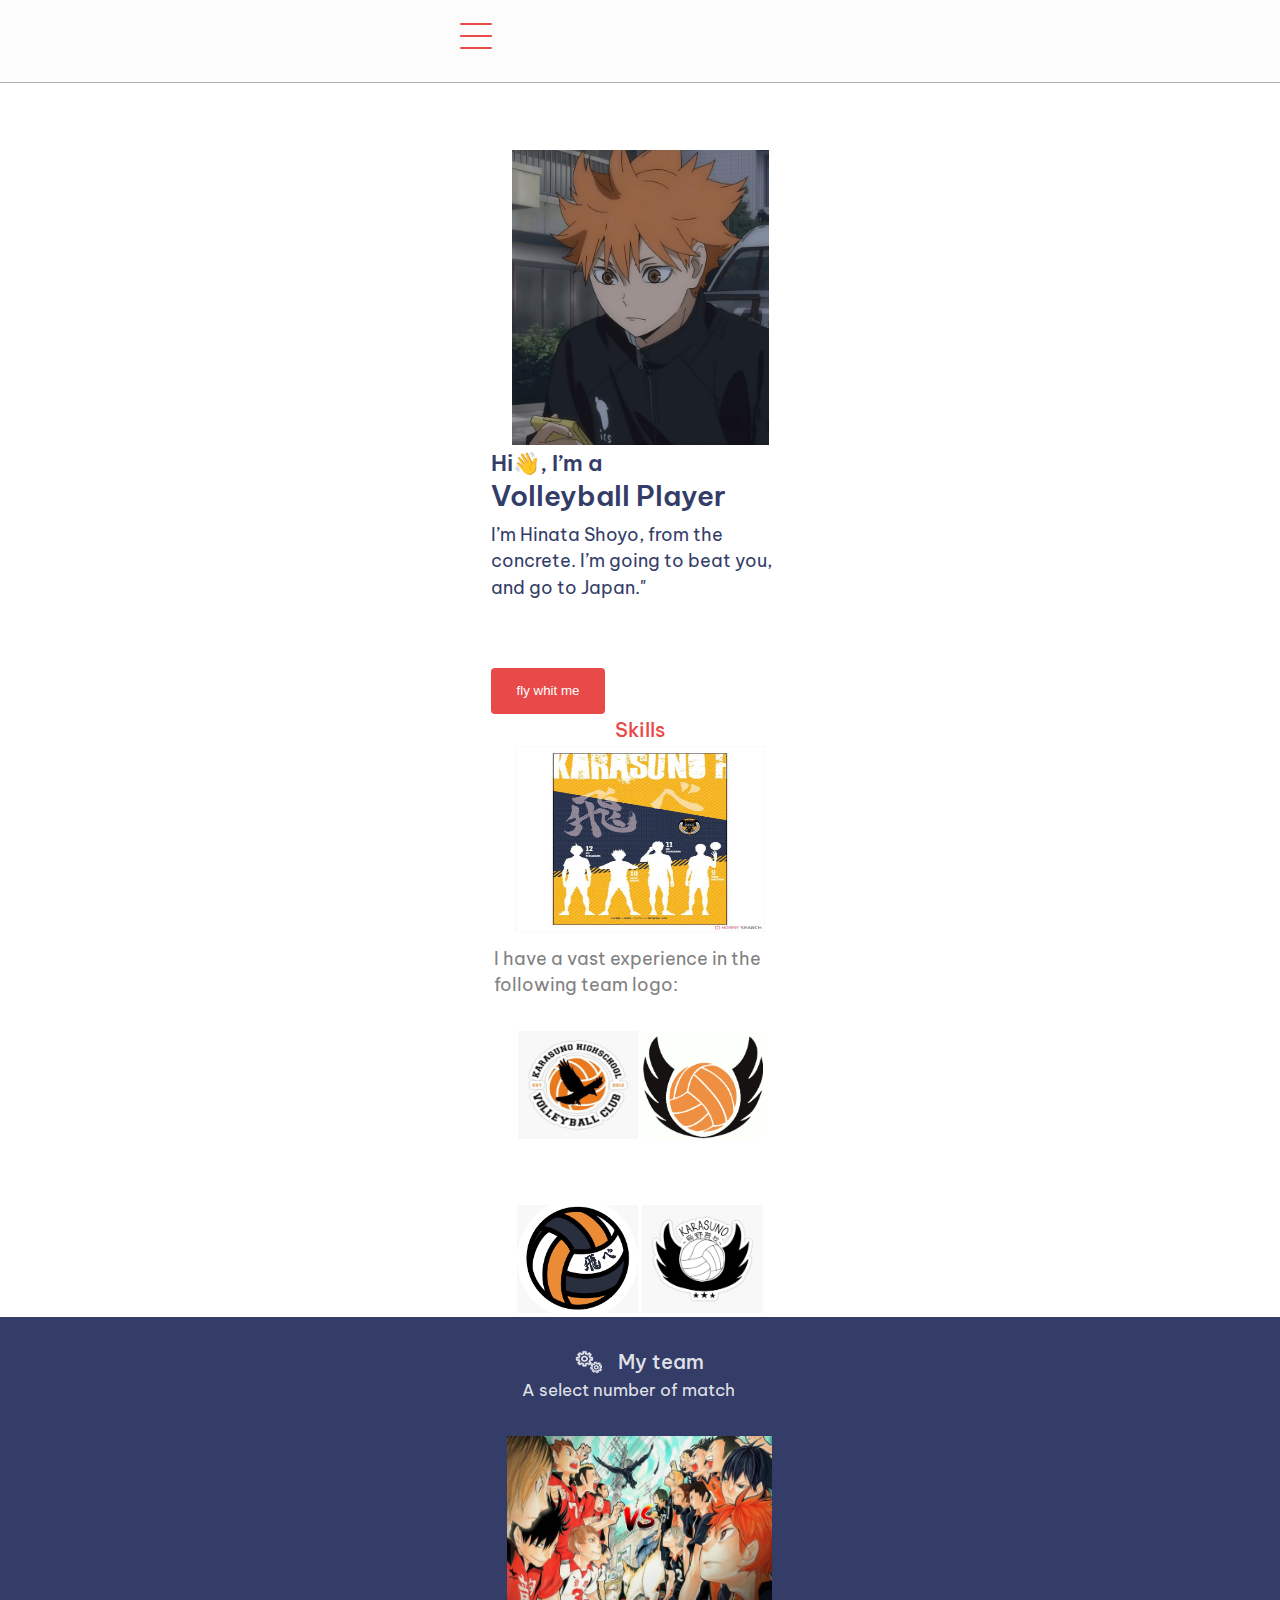
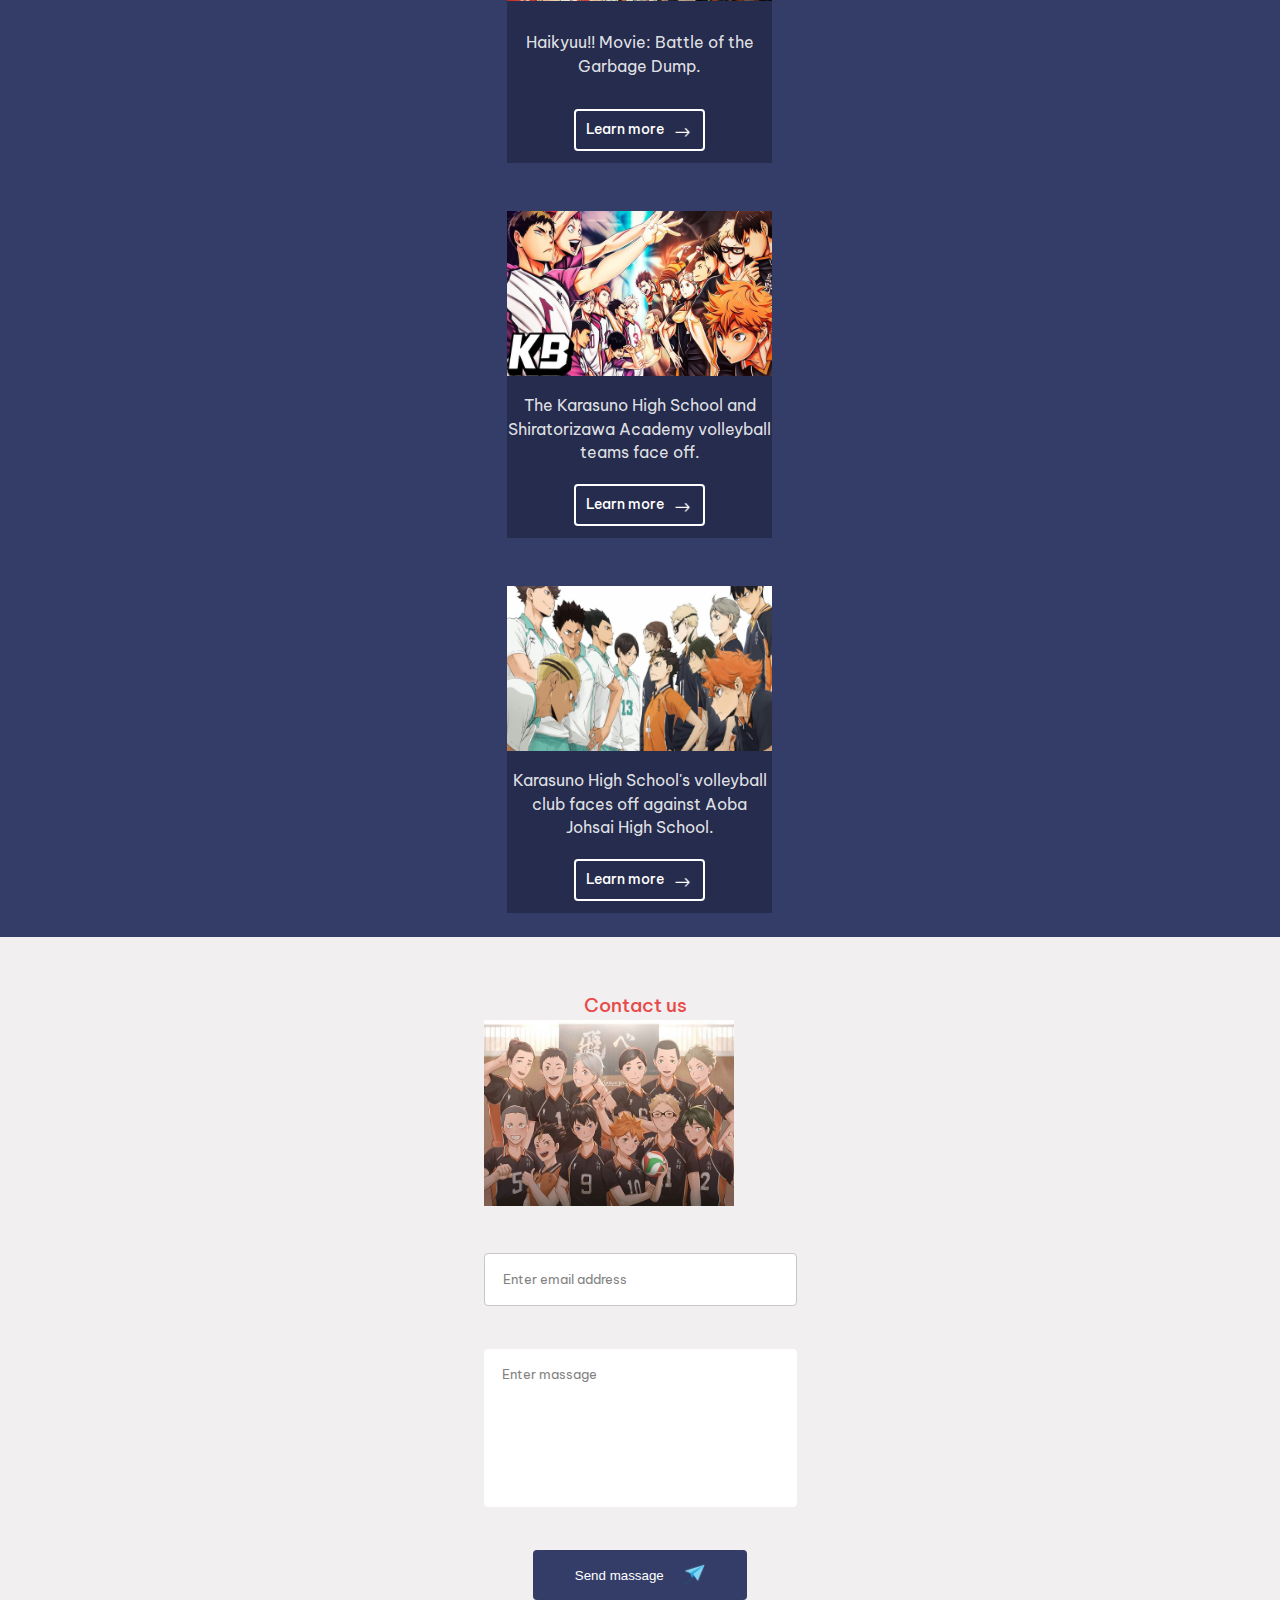
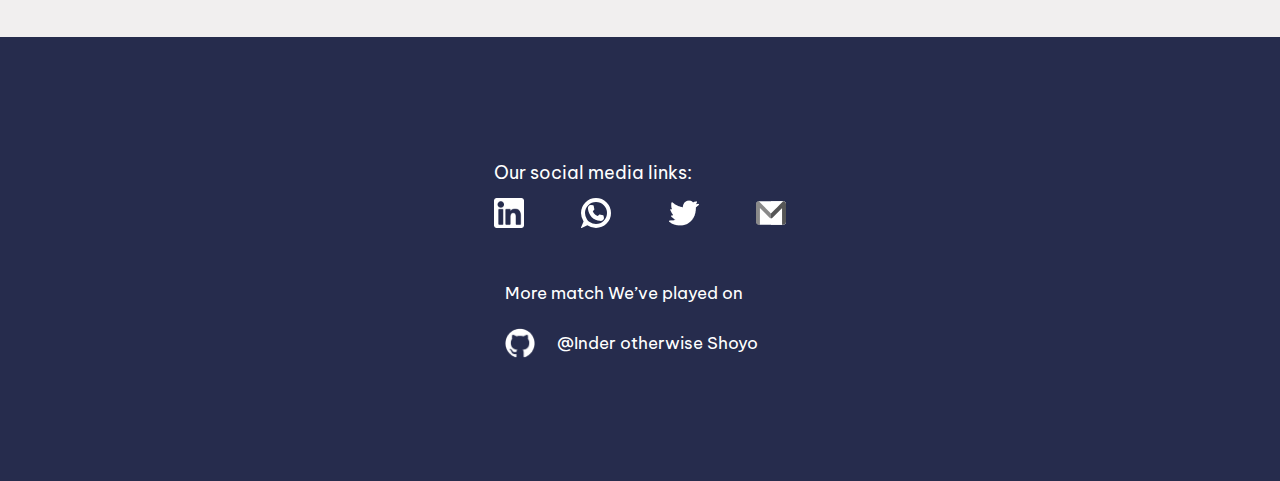
<file: index.html>
<!DOCTYPE html>
<html lang="en">

<head>
    <meta charset="UTF-8">
    <meta name="viewport" content="width=device-width, initial-scale=1.0">
    <title>Document</title>
    <link rel="stylesheet" href="index.css">
    <link rel="preconnect" href="https://fonts.googleapis.com">
    <link rel="preconnect" href="https://fonts.gstatic.com" crossorigin>
    <link
        href="https://fonts.googleapis.com/css2?family=Be+Vietnam+Pro:ital,wght@0,100;0,200;0,300;0,400;0,500;0,600;0,700;0,800;0,900;1,100;1,200;1,300;1,400;1,500;1,600;1,700;1,800;1,900&display=swap"
        rel="stylesheet">
</head>

<body>
    <header class="header">
        <div class="header-container">
            <div class="logo22"><img class="logo" src="image/karasunologo2.png" alt=""></div>
            <div class="SPC-container">
                <div class="text-slills">Skills
                    <div class="lol">What you need .........;p........</div>
                </div>
                <div class="text-project">
                    <img style="width: 24px; height: 19,82px;" src="image/images.png" alt="">
                    Team
                </div>
                <div class="text-contactme">Contact me</div>
            </div>
            <div class="phone-three-section">
                <div class="zuraas"></div>
                <div class="zuraas"></div>
                <div class="zuraas"></div>
            </div>
        </div>
    </header>
    <main class="main">
        <div class="first-big-container">
            <div class="first-big-text">
                <div class="first-big-text1">Hi👋, I’m a
                    <span class="first-big-text2">Volleyball Player</span>
                </div>
                <div class="first-big-text3">I’m Hinata Shoyo, from the concrete. I’m going to beat you, and go to Japan."</div>
                <button class="Hire-me">fly whit me
                    <div class="love">hairdaijuuu Undramddd ( ＾◡＾)っ✂❤</div>
                </button>
               
            </div>
            <div><img class="imagemabro" src="image/shoyoprof.jpg" alt=""></div>
        </div>
        <div class="second-big-container">
            <div class="skills-title">Skills</div>
            <div class="about-skills">
                <div class="codings">
                    <div class="codings-text">I have a vast experience in the following team logo:
                        <div class="four-logo">
                            <img class="four-one" src="image/Logo111.jpg" alt="">
                            <img class="four-one" src="image/logo222.png" alt="">
                            <img class="four-one2" src="image/images.png" alt="">
                            <img class="four-one2" src="image/logo444.jpg" alt="">
                        </div>
                    </div>
                    <img class="standingman" src="image/listshoyo.jpg" alt="">
                </div>
            </div>
        </div>
    </main>
    <div class="second-main">
        <div class="third-big-title">
            <div class="gear-title">
                <img style="width: 26.4px; height: 24px;" src="image/gears-white.png" alt="">
                My team
            </div>
            <div class="title-description">A select number of match</div>
        </div>
        <div class="three-links">
            <div class="three-section">
                <img class="images" src="image/karavsneko.jpg" alt="">
                <div class="middle-text">Haikyuu!! Movie: Battle of the Garbage Dump.</div>
                <button class="buttonn">
                    Learn more
                    <img class="arrow" src="image/Arrow.png" alt="">
                </button>
            </div>
            <div class="three-section">
                <img class="images" src="image/karasuvsshirot.jpg" alt="">
                <div class="middle-text">The Karasuno High School and Shiratorizawa Academy volleyball teams face off. </div>
                <button class="buttonn">
                    Learn more
                    <img class="arrow" src="image/Arrow.png" alt="">
                </button>
            </div>
            <div class="three-section">
                <img class="images" src="image/karasuvsab.jpg" alt="">
                <div class="middle-text">Karasuno High School's volleyball club faces off against Aoba Johsai High School.</div>
                <button class="buttonn">
                    Learn more
                    <img class="arrow" src="image/Arrow.png" alt="">
                </button>
            </div>
        </div>
    </div>
    <div class="manaic-main">
        <div class="contact-title">Contact us</div>
        <div class="man-stading-text">
            <img class="standing-man" src="image/Karasuno.High.600.3171354.jpg" alt="">
            <div class="form">
                <div class="input1">Enter email address</div>
                <div class="input2">Enter massage</div>
                <button class="send-massage">Send massage 
                    <img class="papaer-plane" src="image/paper plane 1.png" alt="">
                </button>
            </div>
        </div>
    </div>
    <div class="savage-big-container">
        <div class="footer">
            <div class="media-links">Our social media links:
                <div class="logo-links">
                    <img class="logos" src="image/linkedin-svgrepo-com 1.png" alt="">
                    <img class="logos" src="image/whatsapp-svgrepo-com 1.svg" alt="">
                    <img class="logos" src="image/twitter-svgrepo-com 1.png">
                    <img class="logos" src="image/gmail-svgrepo-com 1.svg">
                </div>
            </div>
            <div class="github">
                <div class="more-project">More match We’ve played on</div>
                <div class="last">
                    <img class="githublogo" src="image/github-svgrepo-com 1.png" alt="">
                    @Inder otherwise Shoyo</div>
            </div>
        </div>
    </div>
</body>

</html>
</file>
<file: index.css>
body {
    margin: 0;
}

.header {
    width: 100%;
    height: 83px;
    padding-inline: 7%;
    background-color: #FCFCFC;
    display: flex;
    justify-content: center;
    border-bottom: 1px solid rgb(176, 176, 176);
}

.phone-three-section {
    width: 32px;
    height: 35.31px;
    flex-direction: column;
    justify-content: space-around;
    display: none;
}


.zuraas {
    width: 32px;
    height: 2.44px;
    border-radius: 8px;
    background-color: #E84949;

}

.header-container {
    width: 1238px;
    height: 83px;
    display: flex;
    align-items: center;
    justify-content: space-between;
}

.logo {
    width: 90px;
    height: 35px;
    object-fit: cover;
}

.SPC-container {
    width: 350px;
    height: 26px;
    display: flex;
    font-size: 18px;
    font-weight: 400;
    display: block;
    display: flex;
    justify-content: space-between;

}
.lol{
    width: 120px;
    height: 50px;
    background-color: #E84949;
    display: none;
    position: absolute;
    left: 4px;
   
}

.text-project {
    gap: 5px;
    color: #E84949;
    display: flex;
    align-items: start;
    position: relative;
}

.text-slills{
position: relative;
}

.text-slills:hover .lol{
    display: flex;
}


.main {
    padding-inline: 7%;
    display: flex;
    flex-direction: column;
    align-items: center;
}

.first-big-container {
    width: 1238px;
    height: 495px;
    margin-top: 64px;
    display: flex;
    align-items: center;
    justify-content: space-between;
}

* {
    box-sizing: border-box;
}

.first-big-text {
    width: 553px;
    height: 250px;
    display: flex;
    flex-direction: column;
    justify-content: space-between;
}

.first-big-text1 {
    font-size: 32px;
    font-weight: 600;
    color: #343D68;
    font-family: "Be Vietnam Pro", sans-serif;
    font-weight: 600;
    font-style: normal;
    display: flex;
    flex-direction: column;
}

.first-big-text2 {
    font-size: 48px;
    font-weight: 600;
    line-height: 37.63px;
    color: #343D68;
    font-family: "Be Vietnam Pro", sans-serif;
    font-weight: 600;
    font-style: normal;
}

.be-vietnam-pro-thin {
    font-family: "Be Vietnam Pro", sans-serif;
    font-weight: 100;
    font-style: normal;
}

.first-big-text3 {
    font-size: 18px;
    font-weight: 400;
    line-height: 26.3px;
    color: #343D68;
    font-family: "Be Vietnam Pro", sans-serif;
    font-weight: 400;
    font-style: normal;
}

.Hire-me {
    width: 98px;
    height: 42px;
    border-radius: 4px;
    background-color: #E84949;
    border: 0;
    color: white;
    position: relative;
}
.love{
    position: absolute;
    right: -250px;
    top: 15px;
    color: pink;
    display: none;
}
.Hire-me:hover{
    background-color: orange;
    width: 105px;
    transition: 1s;
}
.Hire-me:hover .love{
   display: flex;
}
.second-big-container {
    width: 100%;
    height: 473px;
    display: flex;
    flex-direction: column;
    align-items: center;
    align-content: space-between;
}

.skills-title {
    color: #E84949;
    font-size: 20px;
    font-weight: 500;
    font-family: "Be Vietnam Pro", sans-serif;
    width: 51px;
    height: 29px;
}

.codings-text {
    height: 177.16px;
    width: 518px;
    color: #818080;
    font-size: 18px;
    font-weight: 400;
    line-height: 26.3px;
    font-family: "Be Vietnam Pro", sans-serif;
    display: flex;
    flex-direction: column;
    align-items: center;
    justify-content: center;
    justify-content: space-between;
}

.about-skills {
    height: 414px;
}

.codings {
    width: 1238px;
    display: flex;
    justify-content: space-between;
    align-items: center;
}

.second-main {
    width: 100%;
    height: 591px;
    background-color: #343D68;
    padding-inline: 7%;
    padding-top: 30px;
    display: flex;
    flex-direction: column;
    align-items: center;
    justify-content: space-around;
}

.gear-title {
    font-size: 20px;
    font-weight: 500;
    line-height: 29.22px;
    font-family: "Be Vietnam Pro", sans-serif;
    gap: 16px;
    width: 129.4px;
    height: 29px;
    display: flex;
    align-items: center;
}

.third-big-title {
    width: 237px;
    height: 63px;
    display: flex;
    flex-direction: column;
    align-items: center;
    color: #FFFFFFDE;
}

.title-description {
    width: 100%;
    height: 26px;
    font-size: 17px;
    font-weight: 400;
    line-height: 26.3px;
    font-family: "Be Vietnam Pro", sans-serif;
}

.three-links {
    width: 1238px;
    height: 434px;
    display: flex;
    justify-content: space-between;

}

.three-section {
    width: 381px;
    height: 434px;
    display: flex;
    flex-direction: column;
    justify-content: space-between;
    align-items: center;
    background-color: #262C4D;
    border: 4px solid linear-gradient(302.35deg, #0D54BE 4.37%, #20ECD3 95.31%);
}

.images {
    width: 381px;
    height: 276px;
}

.middle-text {
    font-size: 16px;
    font-weight: 400;
    line-height: 23.38px;
    font-family: "Be Vietnam Pro", sans-serif;
    color: #FFFFFFDE;
    text-align: center;
}

.buttonn {
    width: 131px;
    height: 42px;
    border: 2px solid white;
    background-color: #262C4D;
    border-radius: 4px;
    font-size: 14px;
    font-weight: 500;
    line-height: 20.45px;
    font-family: "Be Vietnam Pro", sans-serif;
    color: white;
    margin-bottom: 12px;
    display: flex;
    align-items: center;
    justify-content: space-around;
}
.buttonn:hover{
    transform: scale(1.1);
}
.three-section:hover{
    width: 381px;
    height: 434px;
    display: flex;
    flex-direction: column;
    justify-content: space-between;
    align-items: center;
    background-color: #262C4D;
    border: 1px solid #231de9;
}

.arrow {
    width: 20px;
    height: 20px;
}

.manaic-main {
    width: 100%;
    height: 615px;
    box-sizing: border-box;
    padding-inline: 7%;
    padding-top: 74px;
    padding-bottom: 70px;
    display: flex;
    flex-direction: column;
    justify-content: space-between;
    justify-content: center;
    align-items: center;
    background-color: #f1efef;
}

.contact-title {
    font-size: 19px;
    font-weight: 500;
    line-height: 29.38px;
    font-family: "Be Vietnam Pro", sans-serif;
    color: #E84949;
    width: 113px;
    height: 29px;

}

.man-stading-text {
    width: 1238px;
    height: 412px;
    display: flex;
    justify-content: center;
    justify-content: space-between;
}

.standing-man {
    width: 563px;
    height: 412px;
}

.form {
    width: 613px;
    height: 347px;
    display: flex;
    flex-direction: column;
    justify-content: space-between;
    align-items: center;
}

.input1 {
    width: 100%;
    height: 53px;
    border-radius: 4px;
    border: 1px solid rgb(200, 198, 198);
    padding-left: 18px;
    font-size: 13px;
    font-weight: 400;
    line-height: 29px;
    font-family: "Be Vietnam Pro", sans-serif;
    color: #838383;
    background-color: #FFFFFF;
    display: flex;
    align-items: center;
}

.input2 {
    width: 100%;
    height: 158px;
    border-radius: 4px;
    shape-outside: 1px;
    padding-left: 18px;
    font-size: 13px;
    font-weight: 400;
    line-height: 29px;
    font-family: "Be Vietnam Pro", sans-serif;
    color: #838383;
    background-color: #FFFFFF;
    display: flex;
    box-sizing: border-box;
    padding-top: 11px;
}

.papaer-plane {
    width: 21.47px;
    height: 24px;
}

.send-massage {
    width: 213.47px;
    height: 50px;
    background-color: #343D68;
    color: white;
    gap: 20px;
    display: flex;
    align-items: center;
    justify-content: center;
    border: 0;
    border-radius: 4px;
}

.savage-big-container {
    width: 100%;
    height: 444px;
    background-color: #262C4D;
    border-top: 180deg;
    padding-inline: 7%;
    display: flex;
    justify-content: center;
    align-items: center;
}
.send-massage:hover .papaer-plane{
transform: translateX(20px);
opacity: 0;
transition: 2s;
}
.send-massage:hover{
    transform: scale(1.05);
    transition: 1s;
}

.footer {
    width: 1240px;
    height: 93px;
    padding-left: 110px;
    padding-right: 110px;
    display: flex;
    justify-content: space-between;
    align-items: center;
}

.media-links {
    width: 315px;
    height: 93px;
    font-size: 20px;
    font-weight: 500;
    line-height: 29px;
    font-family: "Be Vietnam Pro", sans-serif;
    color: white;
    display: flex;
    flex-direction: column;
    justify-content: space-between;
}

.logo-links {
    width: 315px;
    height: 30px;
    display: flex;
    justify-content: space-between;

}

.logos {
    width: 30px;
    height: 30px;
}

.github {
    width: 270px;
    height: 78px;
    display: flex;
    flex-direction: column;
    justify-content: space-between;
}

.more-project {
    width: 270px;
    height: 29px;
    font-size: 19px;
    font-weight: 500;
    line-height: 29px;
    font-family: "Be Vietnam Pro", sans-serif;
    color: white;
}

.last {
    width: 260px;
    height: 30px;
    gap: 22px;
    display: flex;
    align-items: center;
    font-size: 17px;
    font-weight: 400;
    line-height: 26px;
    font-family: "Be Vietnam Pro", sans-serif;
    color: white;
}

.githublogo {
    width: 30px;
    height: 30px;
}

.imagemabro {
    width: 411px;
    height: 495px;
    object-fit: cover;
}

.four-one2 {
    width: 121px;
    height: 108px;
    object-fit: cover;
}

.four-one {
    width: 80px;
    height: 108px;
    
}

.four-logo {
    width: 518px;
    height: 111.16px;
    display: flex;
    justify-content: space-around;
}

.standingman {
    width: 511px;
    height: 414px;
   
}

@media (min-width: 360px) and (max-width: 1440px) {
    .header-container {
        width: 360px;
        height: 72px
    }

    .logo22 {
        display: none;
    }

    .text-slills {
        display: none;
    }

    .text-project {
        display: none;

    }

    .text-contactme {
        display: none;
    }

    .phone-three-section {
        display: flex;
        width: 32px;
        height: 35.31px;
    }

    .SPC-container {
        display: none;
    }

    .imagemabro {
        width: 257px;
        height: 294.74px;
    }

    .first-big-text1 {
        font-size: 22px;
        font-weight: 600;
        color: #343D68;
        font-family: "Be Vietnam Pro", sans-serif;
        font-weight: 600;
        font-style: normal;
        display: flex;
        flex-direction: column;
    }

    .first-big-text2 {
        font-size: 28px;
        font-weight: 600;
        line-height: 37.63px;
        color: #343D68;
        font-family: "Be Vietnam Pro", sans-serif;
        font-weight: 600;
        font-style: normal;
    }

    .first-big-text3 {
        width: 298px;
        height: 138px;
        font-size: 18px;
        line-height: 26.3px;
        color: #343D68;
        font-family: "Be Vietnam Pro", sans-serif;
        font-weight: 400;
        font-style: normal;
    }

    .Hire-me {
        width: 114px;
        height: 46px;
        border-radius: 4px;
        background-color: #E84949;
        border: 0;
        color: white;
    }

    .first-big-text {
        width: 298px;
        height: 265px;
        display: flex;
        flex-direction: column;
        justify-content: space-between;
    }

    .first-big-container {
        width: 360px;
        height: 570px;
        margin-top: 64px;
        display: flex;
        flex-direction: column-reverse;
        justify-content: center;

    }
    .standingman {
        width: 250px;
        height: 186px;

    }
    .codings-text {
        height: 400.16px;
        width: 293px;
        color: #818080;
        font-size: 18px;
        font-weight: 400;
        line-height: 26.3px;
        font-family: "Be Vietnam Pro", sans-serif;
        display: flex;
        flex-direction: column;
        align-items: center;
        justify-content: center;
        justify-content: space-between;
    }
    .codings {
        width: 360px;
        height: 600px;
        display: flex;
        flex-direction: column-reverse;
        align-items: center;
    }
    .four-one2 {
        width: 121px;
        height: 108px;
    }
    
    .four-one {
        width: 120px;
        height: 108px;
    }
    
    .four-logo {
        width: 250px;
        height: 400.16px;
        display: flex;
        flex-wrap: wrap;
        justify-content: space-around;
        align-content: space-around;
    }
    .second-big-container {
        width: 100%;
        height: 600px;
        display: flex;
        flex-direction: column;
        align-items: center;
        align-content: space-between;
    }
    .images {
        width: 265px;
        height: 165px;
    }
    .three-links {
        width: 266px;
        height: 1125px;
        display: flex;
        flex-direction: column;
        justify-content: space-around;
    
    }
    
    .three-section {
        width: 265px;
        height: 327px;
        display: flex;
        flex-direction: column;
        justify-content: space-between;
        align-items: center;
        background-color: #262C4D;
        border: 4px solid linear-gradient(302.35deg, #0D54BE 4.37%, #20ECD3 95.31%);
    
    }
    .three-section:hover{
        width: 265px;
        height: 327px;
        display: flex;
        flex-direction: column;
        justify-content: space-between;
        align-items: center;
        background-color: #262C4D;
        border: 1px solid #231de9;
    }
    .second-main {
        width: 100%;
        height: 1220px;
        background-color: #343D68;
        padding-inline: 7%;
        padding-top: 30px;
        display: flex;
        flex-direction: column;
        align-items: center;
        justify-content: space-around;
    }
    .standing-man {
        width: 250px;
        height: 186px;
    }
    
    .form {
        width: 313px;
        height: 347px;
        display: flex;
        flex-direction: column;
        justify-content: space-between;
        align-items: center;
    }
    .man-stading-text {
        width: 313px;
        height: 580px;
        display: flex;
        flex-direction: column;
        justify-content: center;
        justify-content: space-between;
    }
    .manaic-main {
        width: 100%;
        height: 700px;
        box-sizing: border-box;
        padding-inline: 7%;
        padding-top: 54px;
        padding-bottom: 37px;
        display: flex;
        flex-direction: column;
        justify-content: space-between;
        justify-content: center;
        align-items: center;
        background-color: #f1efef;
    }
    .footer {
        width: 292px;
        height: 198px;
        display: flex;
        padding: 0;
        flex-direction: column;
        justify-content: space-between;
        align-items: center;
    }
    .more-project {
        width: 242px;
        height: 26px;
        font-size: 17px;
        font-weight: 400;
        line-height: 26px;
        font-family: "Be Vietnam Pro", sans-serif;
        color: white;
    }
    .logo-links {
        width: 292px;
        height: 30px;
        display: flex;
        justify-content: space-between;
    
    }
    .media-links {
        width: 292px;
        height: 68px;
        font-size: 18px;
        font-weight: 400;
        line-height: 26px;
        font-family: "Be Vietnam Pro", sans-serif;
        color: white;
        display: flex;
        flex-direction: column;
        justify-content: space-between;
    }
}
</file>
